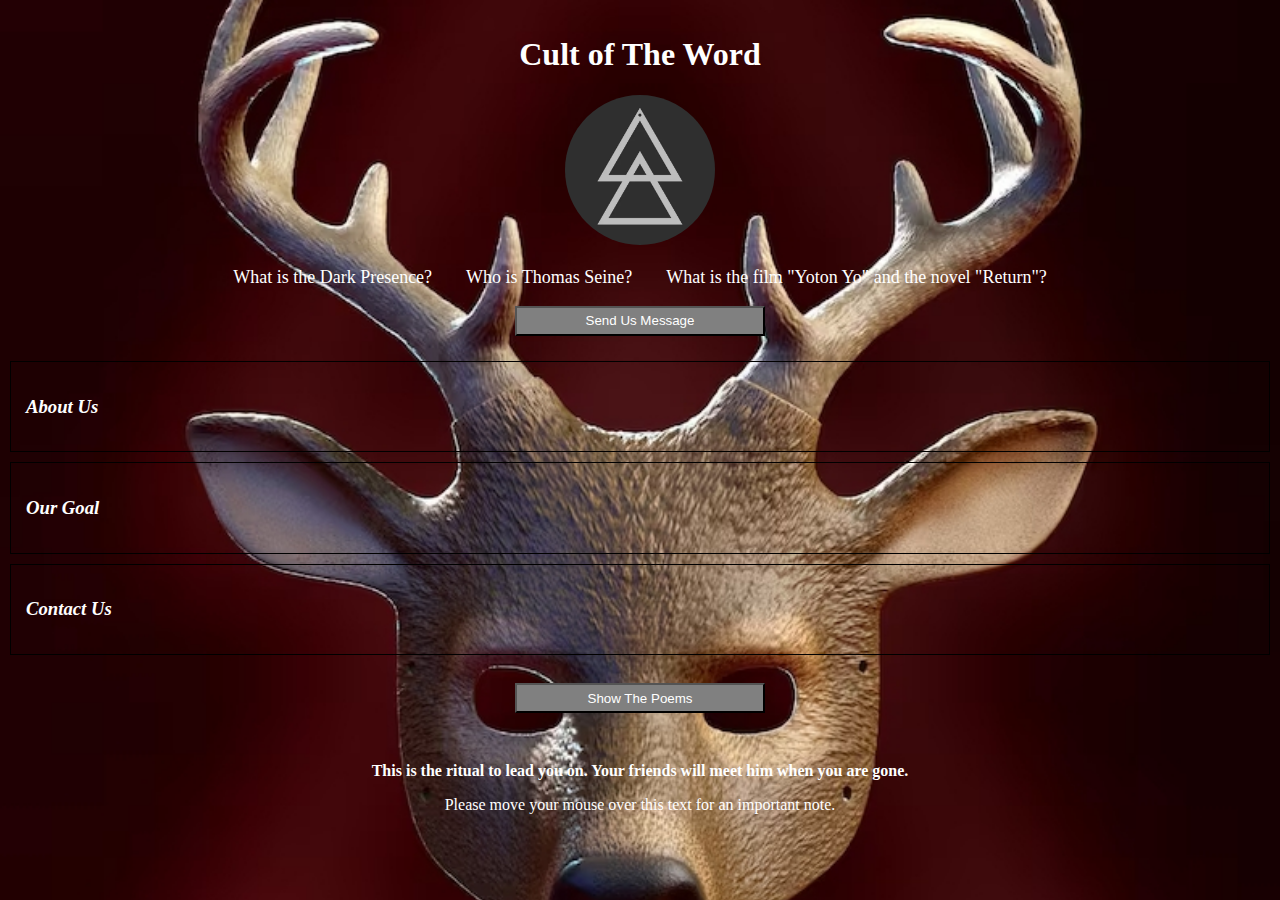
<file: index.html>
<!DOCTYPE html>

<html lang="en">

    <head>

    <meta charset="utf-8">
    <title>We Watch In The Night</title>

    <style>
    
    body{
    margin: 0;
    padding: 0;
    color: white;
    background-image: url(deer_mask.jpg);
    background-repeat: no-repeat;
    background-size: cover;
    background-position: center;
    }

    #header, #end{
    text-align: center;
    padding: 15px;
    }

    #header a{
    text-decoration: none;
    color: white;
    padding: 15px;
    font-size: large;
    }

    #header a:hover {
    color: red;
    }

    #tree{
    border-radius: 75%;
    }

    #about, #goal, #contact, #poems{
    padding: 15px;
    margin: 10px;
    border: 1px solid black;
    font-style: oblique;
    }

    #poems {
    display: flex;
    gap: 260px;
    text-align: center;
    }

    #poemButton{
    text-align: center;
    }

    button{
    background-color: gray;
    color: white;
    height: 30px;
    width: 250px;
    cursor: pointer;
    }

    #slide1, #slide2, #slide3, #poems{
    display: none;
    }

    #slider1, #slider2, #slider3{
    cursor: pointer;
    }

    #message {
    padding: 30px;
    display: flex;
    justify-content: center;
    color: black;
    display: none;
    }

    #messageContainer {
    background-color: white;
    padding: 30px;
    border-radius: 10px;
    max-width: 500px;
    width: 100%;
    }

    .messageArea input, .messageArea textarea {
    width: 100%;
    padding: 10px;
    border: 1px solid #ccc;
    border-radius: 5px;
    }

    button[type="submit"] {
    background-color: red;
    color: white;
    padding: 10px 20px;
    border: none;
    border-radius: 5px;
    cursor: pointer;
    }

    </style>

    <script src="jquery-3.7.1.min.js"> </script>

    <script>

        $(function(){
            $("#slider1").click(function(){
                $("#slide1").slideToggle();
            });
        });

        $(function(){
            $("#slider2").click(function(){
                $("#slide2").slideToggle();
            });
        });

        $(function(){
            $("#slider3").click(function(){
                $("#slide3").slideToggle();
            });
        });

        $(function(){
            $("#showPoem").click(function(){
                $("#poems").slideToggle();
                $("#poems").css("display", "flex");

            const currentText = $(this).text();
            if (currentText === 'Hide The Poems') {
             $(this).text('Show The Poems');
            } else {
            $(this).text('Hide The Poems');
            }
            });
        });

        $(function(){
            $("#showMessage").click(function(){
                $("#message").slideToggle();
                $("#message").css("display", "flex");

            const currentText = $(this).text();
            if (currentText === 'Hide Message Panel') {
             $(this).text('Send Us Message');
            } else {
            $(this).text('Hide Message Panel');
            }
            });
        });

    </script>

    <script>

        $(function () {
            $("#messageForm").on("submit", function (e) {
                e.preventDefault();
                $.ajax({
                    url: "url",
                    type: "POST",
                    dataType: "json",
                    contentType: "application/json; charset=utf-8",
                    data: JSON.stringify({
                    email: $("#email").val(),
                    subject: $("#subject").val(),
                    content: $("#content").val()
                   }),
                    success: function (response) {
                        alert('Message sent successfully!');
                    },
                    error: function (error) {
                        alert('An error occurred');
                    }
                });
            });
        });

    </script>


    </head>


    <body>

        <div id="header">
            <h1> Cult of The Word </h1>
            <img id="tree" src="tree.jpg" width="150" height="150"> <br> <br>
            <a href="pre.com">What is the Dark Presence?</a>
            <a href="tom.com">Who is Thomas Seine?</a>
            <a href="return.com">What is the film "Yoton Yo" and the novel "Return"?</a> <br><br>
            <button id="showMessage"> Send Us Message </button>
        </div>


        <div id="message">

            <div id="messageContainer">
              <h2>Send Message</h2>

              <form id="messageForm">

                <div class="messageArea">
                    <label for="email"><strong>Email</strong></label><br>
                    <input type="email" id="email" name="email" required>
                </div> <br>

                <div class="messageArea">
                    <label for="subject"><strong>Subject</strong></label><br>
                    <input type="text" id="subject" name="subject" required>
                </div> <br>

                <div class="messageArea">
                    <label for="content"><strong>Content</strong></label><br>
                    <textarea id="content" name="content" required rows="5"></textarea>
                </div> <br>

                <button type="submit">Send</button>
              </form>
            </div>

        </div>


        <div id="about">
            <h3 id="slider1">About Us</h3>
            <p id="slide1"><b>We are the Cult of The Word. The Dark Presence is our deity. The Grandmaster is our guide.</b></p>
        </div>

        <div id="goal">
            <h3 id="slider2">Our Goal</h3>
            <p id="slide2"><b>Our goal is to free our long lost leader, Scracth, from the Dark Place.</b></p>
        </div>

        <div id="contact">
            <h3 id="slider3">Contact Us</h3>
            <p id="slide3"><b>If you are worthy to comprehend the Dark Poems, contact us.</b></p>
        </div>
        <br>

        <div id="poemButton">
            <button id="showPoem"> Show The Poems </button>
        </div>
        <br>

        <div id="poems">
            <div>
            <p> Poem 1 </p>
            <img src="poem1.jpg" width="300" height="385">
            </div>

            <div>
            <p> Poem 2 </p>
            <img src="poem2.jpg" width="300" height="385">
            </div>
            
            <div>
            <p> Poem 3 </p>
            <img src="poem3.jpg" width="300" height="385">
            </div>
        </div>

        <div id="end">
            <p><b>This is the ritual to lead you on. Your friends will meet him when you are gone.</b></p>
            <p title="This web site is inspired from a cult in a video game, Alan Wake 2.">Please move your mouse over this text for an important note.</p><br>
        </div>

    </body>

</html>
</file>
